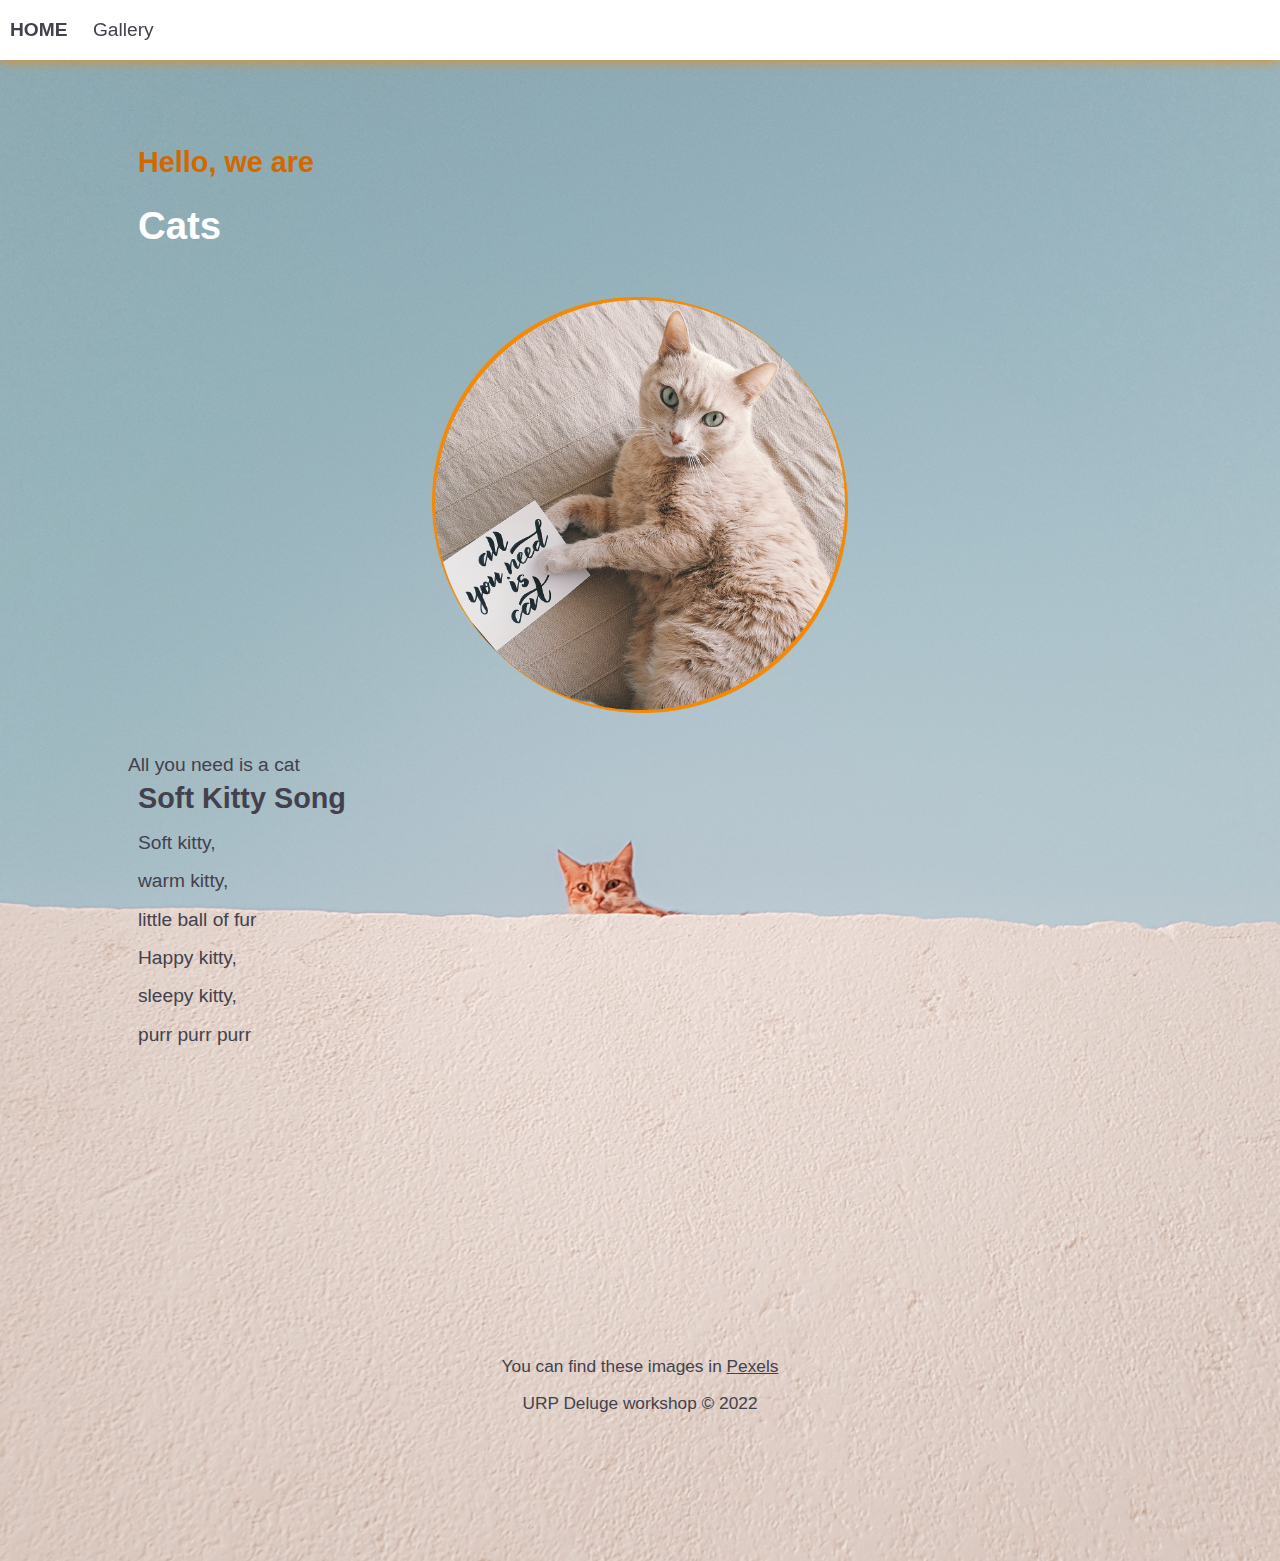
<file: index.html>
﻿<!DOCTYPE html>


<html lang="en">

<head>
	<meta charset="UTF-8">
	<meta name="viewport" content="width=device-width, initial-scale=1.0">
	<link rel="icon" href="images/favicon.ico">

	<link rel="stylesheet" href="css/html5reset.css">
	<!-- Link to the stylesheet -->
	<link rel="stylesheet" href="css/style.css">
	<title>About Me</title>
</head>


<body>
	<header>
		<nav>
			<ul>
				<li class="active"><a href="index.html">Home</a></li>
				<li><a href = "gallery.html"> Gallery </a></li>
			</ul>
		</nav>

		

	</header>


	<main>
	<h1 id="small_h1">Hello, we are </h1>
		<h1 id="name"> Cats </h1>
		<figure>
		        <img id='profile' src="images/profile.png" alt=" " width="200">
			<figcaption> All you need is a cat </figcaption>
		</figure>

		<div class="song">
			<h2> Soft Kitty Song </h1>
			<p>
			Soft kitty, <br></br>
			warm kitty, <br></br>
			little ball of fur <br></br>
			Happy kitty, <br></br>
			sleepy kitty,<br></br>
			purr purr purr
				
			</p>
		</div>
	</main>


	<footer>
		<div class="footer">
			<p class="content">
				You can find these images in
				 <a href="https://www.pexels.com/search/cat/"> Pexels</a>
			</p>
		</div>
				<p>URP Deluge workshop &copy; 2022</p>
	</footer>
</body>

</html>
</file>
<file: css/style.css>
/*Add padding and margin to space out the page.
Make the font larger too.*/
body {
	margin: 5%;
	padding: 5%;
	font-size: 120%;
	color: #43414D;
	background-color:white;
	font-family: Calibri, Helvetica, sans-serif;
	
}

#small_h1 {
	color: #D16800;
	font-size: 1.5em;
}

#profile {
	width: 40%;
	filter: drop-shadow(3px 3px 0 #F28907) drop-shadow(-3px -3px 0 #F28907);
}
/*Make the h1 heading bigger with a bold font*/
main {
	min-height: 1200px;
	vertical-align: top;
}

body{
	background:white url('../images/background.jpg');
	background-repeat: repeat;
	background-size: 100% ;
}
h1 {
	color: white;
	font-size: 2em;
	font-weight: bold;
	display: block;
	vertical-align: top;
}


.active {
	text-transform: uppercase;
	text-align: left;
	font-weight: bold;
}

a{
	text-decoration: none;
}

/*Style the images*/
img {
	height: auto;
	display: block;
	padding: 25px;
	display: block;
	margin:20px auto 20px auto;
	vertical-align: top;
}



/*Style texts*/

h2 {
	font-size: 1.5em;
	font-weight: bold;
	font-family: Calibri, Helvetica, sans-serif;
}

h3 {
	font-size: 1em;
	font-weight: bold;
	font-family: Calibri, Helvetica, sans-serif;
}
/* spacing for paragraphs, headings*/
p, h1, h2, h3{
	padding: 10px;
	font-family: Calibri, Helvetica, sans-serif;
}

header, main, h1, footer {
    margin: 10px 0;
}

.song{
	text-align: left;
}

.cats {
	font-style: italic;
}

/*Style navigatio bar*/

nav {
	background-color: white;
	position: fixed;
	top: 0;
	left: 0;
	right: 0;
	height: 60px;
	display: flex;
	align-items: center;
	box-shadow: 0 0 0.75rem #F28907;
	z-index: 10;
}

/*Change the styling for all of the list 
items in the nav section*/
	nav li {
		margin: 10px;
		display: inline;
		width: 10%;
		font-family: Calibri, Helvetica, sans-serif;
	}
		nav li a {
			color: #43414D;
		}

			nav li a:hover {
				color: white;
				background-color: #2C5F73;
				font-weight: bold;
				padding: 30px;
			}
div a {
	color: #2C5F73;
}


a:hover {
	background-color: hsla(38, 100%, 50%, 0.3);
}

footer {
	text-align: center;
	font-size: 90%;
}
	footer a {
		color: #43414D !important;
		text-decoration: underline;
	}

.gallery_grid {
	display: grid; 
	grid-template-columns: 1fr 1fr 1fr;
	gap:0.5vw;
}
.gallery_grid img {
	width:90%;

}

	.gallery_grid img:hover {
		margin:0px;
		padding:0px;
		border: orange solid 2px;
	}


  .gallery_flex {
    display: flex;
    justify-content: center;
    flex-direction: row;
    flex-wrap: wrap;
	flex-
}
    .gallery_flex img {
		display:flex;
        margin: 10px;
        align-self: center;
    }

.gallery_flex img:hover {
		filter: drop-shadow(0 0 0.75rem #2C5F73);
	}
</file>
